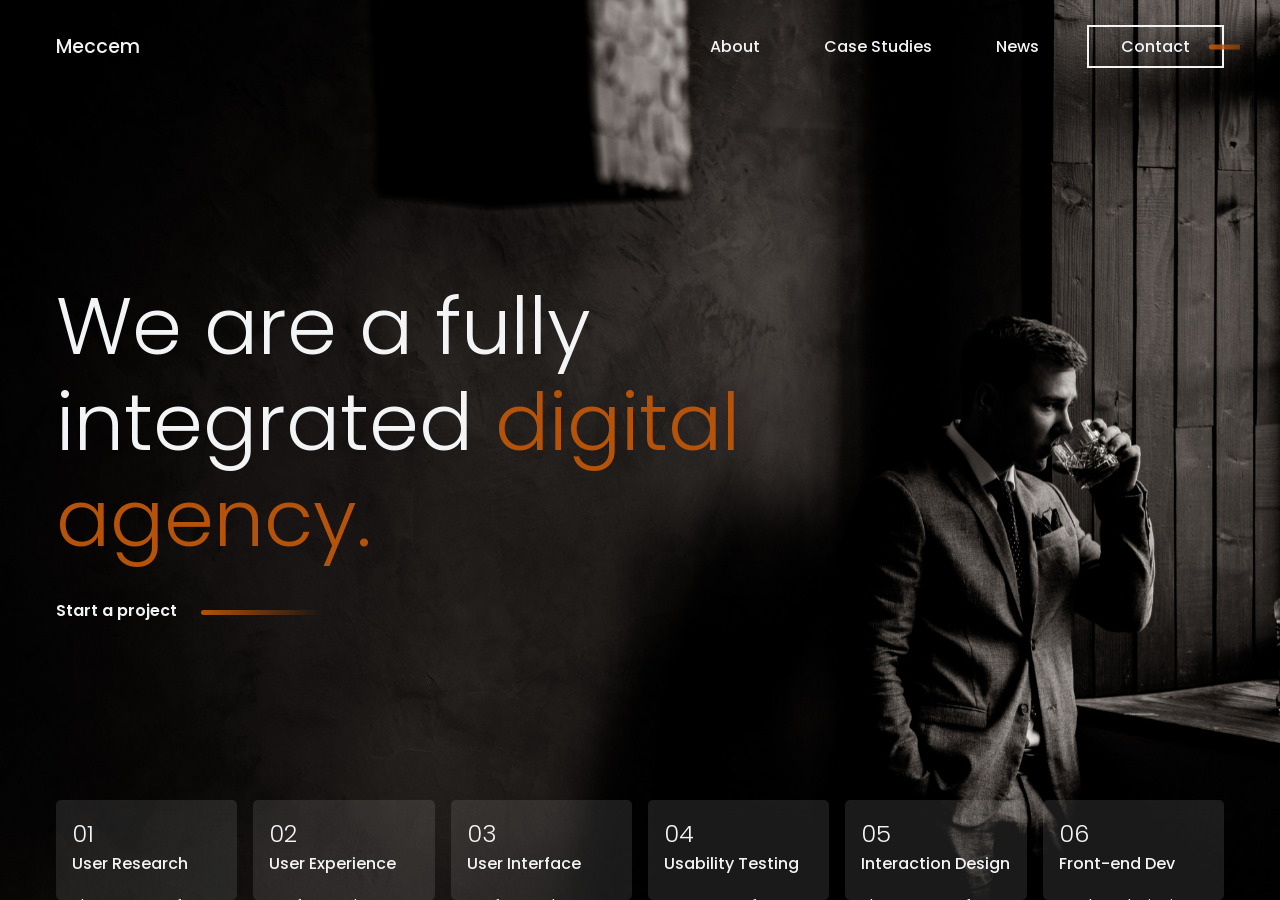
<file: web-apps/landing-page-02/index.html>
<!DOCTYPE html>
<html lang="en">
  <head>
    <meta charset="UTF-8" />
    <meta http-equiv="X-UA-Compatible" content="IE=edge" />
    <meta name="viewport" content="width=device-width, initial-scale=1.0" />
    <link rel="stylesheet" href="styles.css" />
    <title>Digital Agency Portfolio Page</title>
  </head>
  <body>
    <nav>
      <div class="nav__logo">Meccem</div>
      <ul class="nav__links">
        <li class="link"><a href="#">About</a></li>
        <li class="link"><a href="#">Case Studies</a></li>
        <li class="link"><a href="#">News</a></li>
        <li class="link"><a href="#" class="contact__btn">Contact</a></li>
      </ul>
    </nav>
    <header>
      <div class="header__container">
        <div class="header__content">
          <h1>
            We are a fully<br />integrated <span>digital<br />agency.</span>
          </h1>
          <a href="#" class="start__project">Start a project</a>
        </div>
        <div class="footer__cards">
          <div class="card">
            <h4>01</h4>
            <h5>User Research</h5>
            <p>
              The process of gathering feedback from users to inform the design
              and development of products.
            </p>
          </div>
          <div class="card">
            <h4>02</h4>
            <h5>User Experience</h5>
            <p>
              It refers to the overall experience and satisfaction that a person
              has while interacting with a product.
            </p>
          </div>
          <div class="card">
            <h4>03</h4>
            <h5>User Interface</h5>
            <p>
              It refers to the design of software products to enable users to
              interact with them in an intuitive manner.
            </p>
          </div>
          <div class="card">
            <h4>04</h4>
            <h5>Usability Testing</h5>
            <p>
              A process of evaluating a product or service by testing it with
              representative users.
            </p>
          </div>
          <div class="card">
            <h4>05</h4>
            <h5>Interaction Design</h5>
            <p>
              The process of creating digital products that are user-friendly,
              intuitive, and enjoyable to use.
            </p>
          </div>
          <div class="card">
            <h4>06</h4>
            <h5>Front-end Dev</h5>
            <p>
              Involves designing the visual and interactive elements of a
              website that users interact with.
            </p>
          </div>
        </div>
      </div>
    </header>
  </body>
</html>
</file>
<file: web-apps/landing-page-02/styles.css>
@import url("https://fonts.googleapis.com/css2?family=Poppins:wght@300;400;500&display=swap");

:root {
  --primary-color: #b45309;
  --extra-light: #f3f4f6;
  --max-width: 1200px;
}

* {
  padding: 0;
  margin: 0;
  box-sizing: border-box;
}

body {
  font-family: "Poppins", sans-serif;
}

nav {
  position: absolute;
  top: 0;
  left: 50%;
  transform: translateX(-50%);
  width: 100%;
  max-width: var(--max-width);
  padding: 2rem 1rem;
  margin: auto;
  display: flex;
  align-items: center;
  justify-content: space-between;
  z-index: 1;
  overflow: hidden;
}

.nav__logo {
  font-size: 1.2rem;
  font-weight: 500;
  color: var(--extra-light);
}

.nav__links {
  list-style: none;
  gap: 2rem;
  display: none;
}

.nav__links a {
  padding: 1rem;
  text-decoration: none;
  color: var(--extra-light);
  font-size: 1rem;
  font-weight: 500;
  cursor: pointer;
}

a.contact__btn {
  padding: 0.5rem 2rem;
  border: 2px solid var(--extra-light);
  position: relative;
}

.contact__btn::before {
  content: "";
  position: absolute;
  top: 50%;
  right: -40%;
  transform: translateY(-50%);
  height: 5px;
  width: 50%;
  border-radius: 5px;
  background-image: linear-gradient(
    to right,
    var(--primary-color),
    rgba(0, 0, 0, 0)
  );
}

header {
  background-image: url("assets/bg.jpg");
  background-position: center center;
  background-repeat: no-repeat;
  background-size: cover;
  overflow: hidden;
}

.header__container {
  position: relative;
  min-height: 175vh;
  max-width: var(--max-width);
  margin: auto;
  padding: 0 1rem;
}

.header__content {
  height: 100vh;
  display: flex;
  align-items: center;
  justify-content: center;
  flex-direction: column;
  text-align: center;
}

.header__content h1 {
  font-size: 3rem;
  line-height: 4rem;
  font-weight: 300;
  color: var(--extra-light);
}

.header__content h1 span {
  color: var(--primary-color);
}

.header__content .start__project {
  text-decoration: none;
  margin-top: 2rem;
  color: var(--extra-light);
  font-weight: 600;
  position: relative;
}

.header__content .start__project::before {
  content: "";
  position: absolute;
  top: 50%;
  right: -120%;
  height: 5px;
  width: 100%;
  border-radius: 5px;
  background-image: linear-gradient(
    to right,
    var(--primary-color),
    rgba(0, 0, 0, 0)
  );
}

.footer__cards {
  position: absolute;
  bottom: 0;
  width: calc(100% - 2rem);
  display: grid;
  grid-template-columns: repeat(2, 1fr);
  gap: 1rem;
  align-items: end;
}

.card {
  padding: 1rem;
  border-radius: 5px;
  background-color: rgba(255, 255, 255, 0.1);
  color: var(--extra-light);
  height: max-content;
  cursor: pointer;
  transition: 0.5s;
}

.card h4 {
  font-size: 1.5rem;
  font-weight: 300;
}

.card h5 {
  font-size: 1rem;
  font-weight: 500;
}

.card p {
  margin-top: 1.2rem;
  font-size: 0.9rem;
  transition: 0.3s;
}

@media (min-width: 640px) {
  .header__container {
    min-height: 150vh;
  }

  .header__content {
    align-items: flex-start;
    text-align: left;
  }

  .header__content h1 {
    font-size: 4rem;
    line-height: 5rem;
  }

  .footer__cards {
    grid-template-columns: repeat(3, 1fr);
  }
}

@media (min-width: 780px) {
  .nav__links {
    display: flex;
  }

  .header__container {
    min-height: 100vh;
  }

  .header__content h1 {
    font-size: 5rem;
    line-height: 6rem;
  }

  .footer__cards {
    grid-template-columns: repeat(6, 1fr);
  }

  .card {
    height: 100px;
  }

  .card:hover {
    height: 250px;
  }
}
</file>
